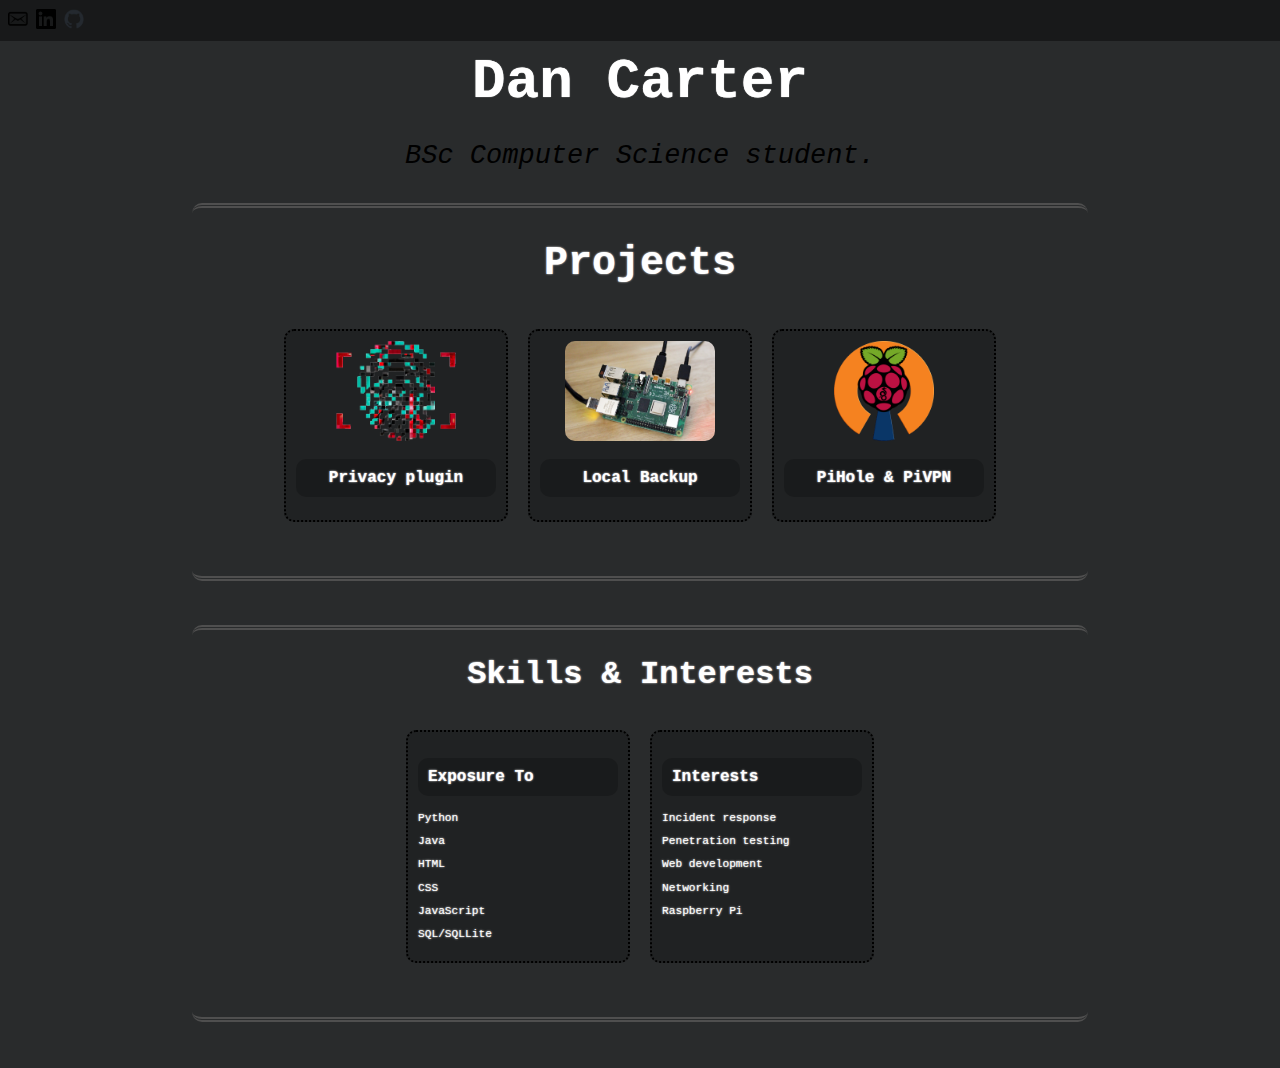
<file: index.html>
<!DOCTYPE html>
<html lang="en">
<head>
    <meta charset="UTF-8">
    <meta name="viewport" content="width=device-width, initial-scale=1.0">
    <link rel="stylesheet" href="styles.css">
    <title>Dan Carter</title>
</head>
<body>

    <header>
        <div id="icon-container">
            <a href="mailto:carterdcode@proton.me">
                <img src="images/email.png" alt="Email" style="width: 20px; height: 20px;"></a>
            <a href="https://www.linkedin.com/in/dan-carter-3aba301b2/">
                <img src="images/linkedin.png" alt="LinkedIn" style="width: 20px; height: 20px;"></a>
            <a href="https://github.com/carterdcode">
                <img src="images/github.png" alt="GitHub" style="width: 20px; height: 20px;"></a>
        </div>
        <div>
            <h1>Dan Carter</h1>
        </div>
    </header>
    
    <section id="about-me">
        <div id="about-me-content">
            <p>BSc Computer Science student.</p>
        </div>
    </section>

    <section class="separator">
        <h2>Projects</h2>
        <div class="projects">
            <div class="project">
                <a href="stickyfingers.html">
                    <img src="images/stickyfingers-transparent.png" alt="Privacy Plugin icon image">
                    <h2>Privacy plugin</h2>
                </a>
            </div>

            <div class="project">
                <a href="pibackup.html">
                    <img src="images/backup.jpeg" alt="Raspberry pi image">
                    <h2>Local Backup</h2>
                </a>
            </div>

            <div class="project">
                <a href="homevpn.html">
                    <img src="images/PiVPN.png" alt="PiVPN">
                    <h2>PiHole & PiVPN</h2>
                </a>
            </div>
        </div>
    </section>

    <section id="Skills" class="separator">
        <h2>Skills & Interests</h2>
        <section class="skills-interests-container">
            <div id="skill-interest">
                <h3>Exposure To</h3>
                <p>Python</p>
                <p>Java</p>
                <p>HTML</p>
                <p>CSS</p>
                <p>JavaScript</p>
                <p>SQL/SQLLite</p>
            </div>
            <div id="skill-interest">
                <h3>Interests</h3>
                <p>Incident response</p>
                <p>Penetration testing</p>
                <p>Web development</p>
                <p>Networking</p>
                <p>Raspberry Pi</p>
            </div>
    </section>

</body>
</html>
</file>
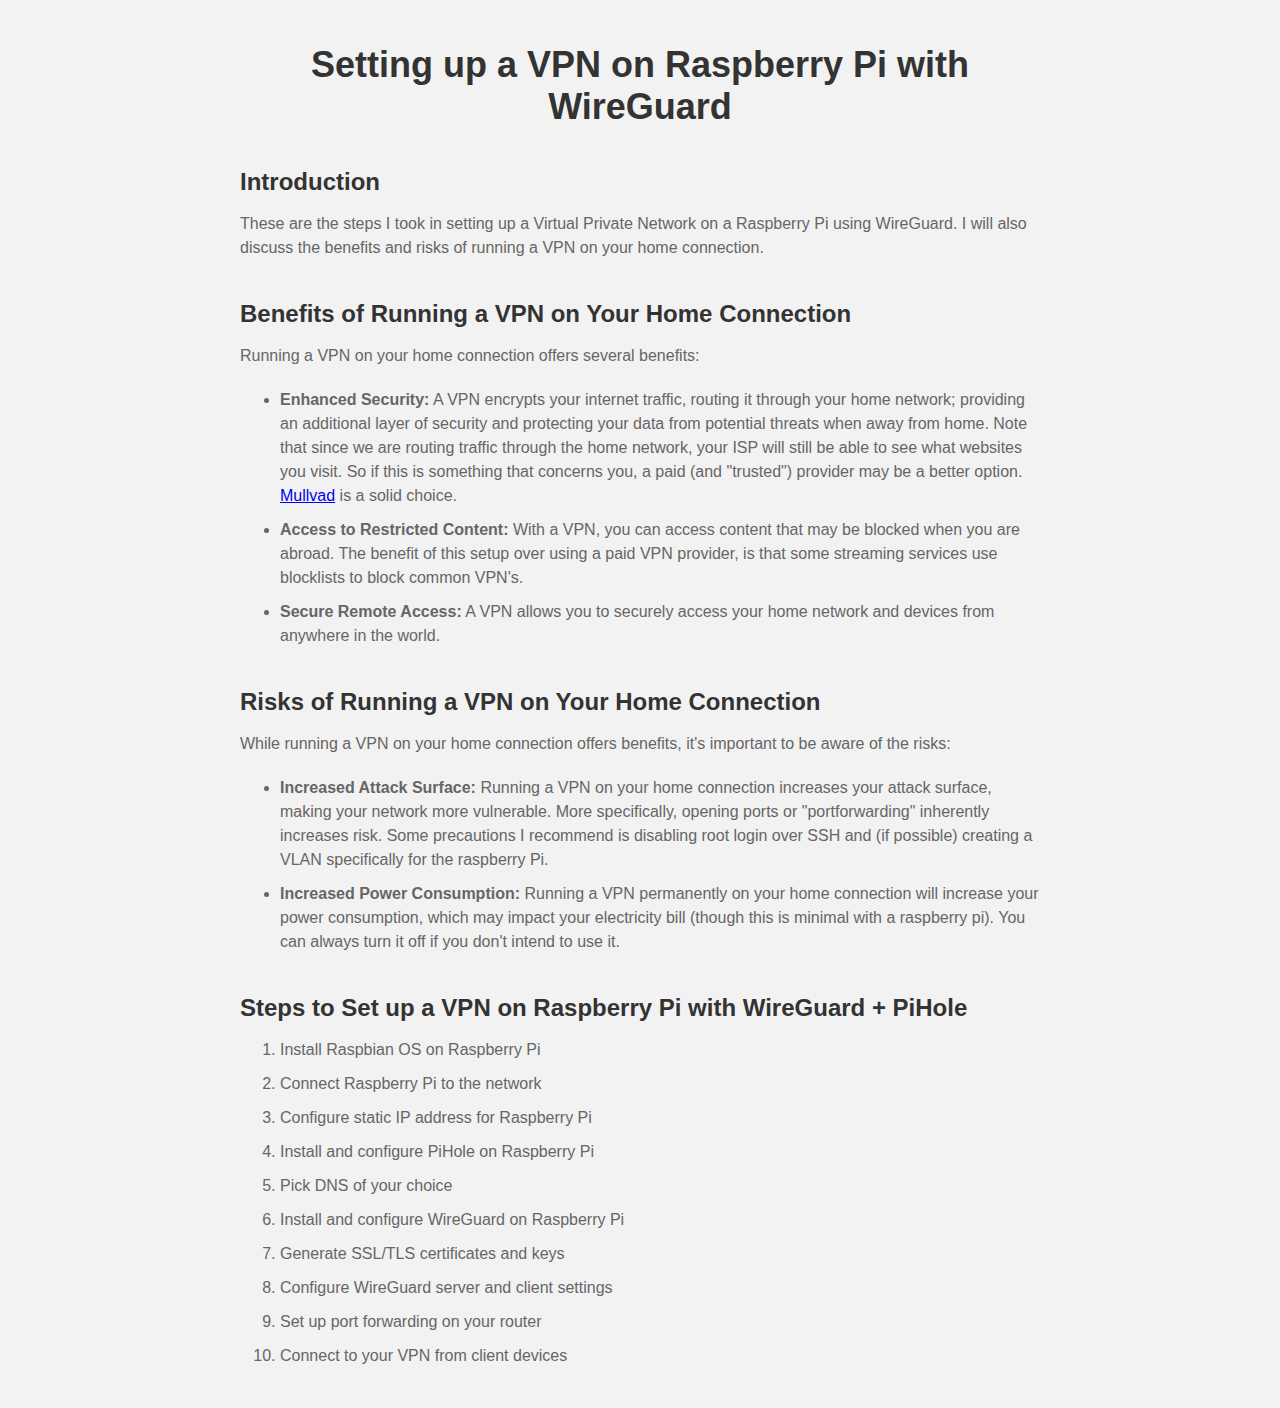
<file: homevpn.html>
<!DOCTYPE html>
<html>
<head>
    <meta charset="UTF-8">
    <meta name="viewport" content="width=device-width, initial-scale=1.0">
    <link rel="stylesheet" href="homevpn.css">
    <title>Setting up a VPN on Raspberry Pi with WireGuard</title>
    <style>

    </style>
</head>
<body>
    <div class="container">
        <h1 class="title-page">Setting up a VPN on Raspberry Pi with WireGuard</h1>
        
        <h2>Introduction</h2>
        <p>These are the steps I took in setting up a Virtual Private Network on a Raspberry Pi using WireGuard. I will also discuss the benefits and risks of running a VPN on your home connection.</p>
        
        <h2>Benefits of Running a VPN on Your Home Connection</h2>
        <p>Running a VPN on your home connection offers several benefits:</p>
        <ul>
            <li><strong>Enhanced Security:</strong> A VPN encrypts your internet traffic, routing it through your home network; providing an additional layer of security and protecting your data from potential threats when away from home. Note that since we are routing traffic through the home network, your ISP will still be able to see what websites you visit. So if this is something that concerns you, a paid (and "trusted") provider may be a better option. <a href="https://mullvad.net/en/why-mullvad-vpn">Mullvad</a> is a solid choice.</li>
            <li><strong>Access to Restricted Content:</strong> With a VPN, you can access content that may be blocked when you are abroad. The benefit of this setup over using a paid VPN provider, is that some streaming services use blocklists to block common VPN's.</li>
            <li><strong>Secure Remote Access:</strong> A VPN allows you to securely access your home network and devices from anywhere in the world.</li>
        </ul>
        
        <h2>Risks of Running a VPN on Your Home Connection</h2>
        <p>While running a VPN on your home connection offers benefits, it's important to be aware of the risks:</p>
        <ul>
            <li><strong>Increased Attack Surface:</strong> Running a VPN on your home connection increases your attack surface, making your network more vulnerable. More specifically, opening ports or "portforwarding" inherently increases risk. Some precautions I recommend is disabling root login over SSH and (if possible) creating a VLAN specifically for the raspberry Pi.</li>
            <li><strong>Increased Power Consumption:</strong> Running a VPN permanently on your home connection will increase your power consumption, which may impact your electricity bill (though this is minimal with a raspberry pi). You can always turn it off if you don't intend to use it.</li>
        </ul>
        
        <h2>Steps to Set up a VPN on Raspberry Pi with WireGuard + PiHole</h2>
        <ol>
            <li>Install Raspbian OS on Raspberry Pi</li>
            <li>Connect Raspberry Pi to the network</li>
            <li>Configure static IP address for Raspberry Pi</li>
            <li>Install and configure PiHole on Raspberry Pi</li>
            <li>Pick DNS of your choice</li>
            <li>Install and configure WireGuard on Raspberry Pi</li>
            <li>Generate SSL/TLS certificates and keys</li>
            <li>Configure WireGuard server and client settings</li>
            <li>Set up port forwarding on your router</li>
            <li>Connect to your VPN from client devices</li>
        </ol>
    </div>
</body>
</html>
</file>
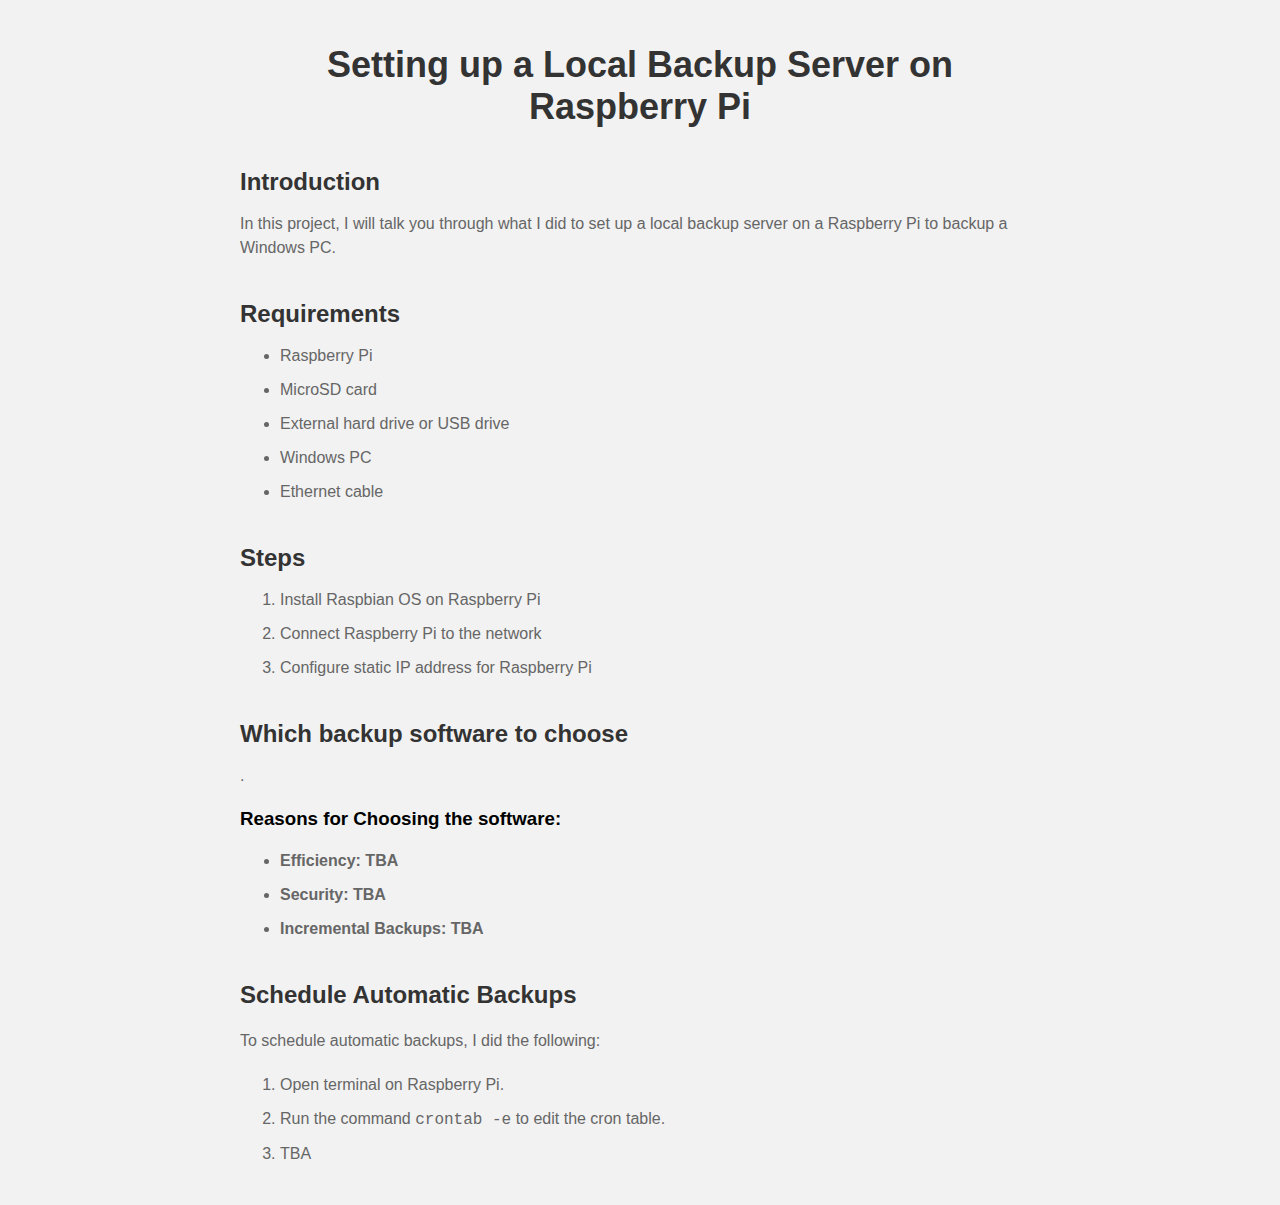
<file: pibackup.html>
<!DOCTYPE html>
<html>
<head>
    <meta charset="UTF-8">
    <meta name="viewport" content="width=device-width, initial-scale=1.0">
    <link rel=stylesheet href="pibackup.css">
    <title>Setting up a Local Backup Server on Raspberry Pi</title>
</head>
<body>
    <div class="container">
        <h1 class="title-page">Setting up a Local Backup Server on Raspberry Pi</h1>
        
        <h2>Introduction</h2>
        <p>In this project, I will talk you through what I did to set up a local backup server on a Raspberry Pi to backup a Windows PC.</p>
        
        <h2>Requirements</h2>
        <ul>
            <li>Raspberry Pi</li>
            <li>MicroSD card</li>
            <li>External hard drive or USB drive</li>
            <li>Windows PC</li>
            <li>Ethernet cable</li>
        </ul>
        
        <h2>Steps</h2>
        <ol>
            <li>Install Raspbian OS on Raspberry Pi</li>
            <li>Connect Raspberry Pi to the network</li>
            <li>Configure static IP address for Raspberry Pi</li>
        </ol>
        
        <h2>Which backup software to choose</h2>
        <p><a href=""></a>.</p>
        
        <h3>Reasons for Choosing the software:</h3>
        <ul>
            <li><strong>Efficiency: TBA</strong> </li>
            <li><strong>Security: TBA</strong> </li>
            <li><strong>Incremental Backups: TBA</strong> </li>
        </ul>
        
        <h2>Schedule Automatic Backups</h2>
        <p></p>
        
        <p>To schedule automatic backups, I did the following:</p>
        <ol>
            <li>Open terminal on Raspberry Pi.</li>
            <li>Run the command <code>crontab -e</code> to edit the cron table.</li>
            <li>TBA</li>
        </ol>
    </div>
</body>
</html>
</file>
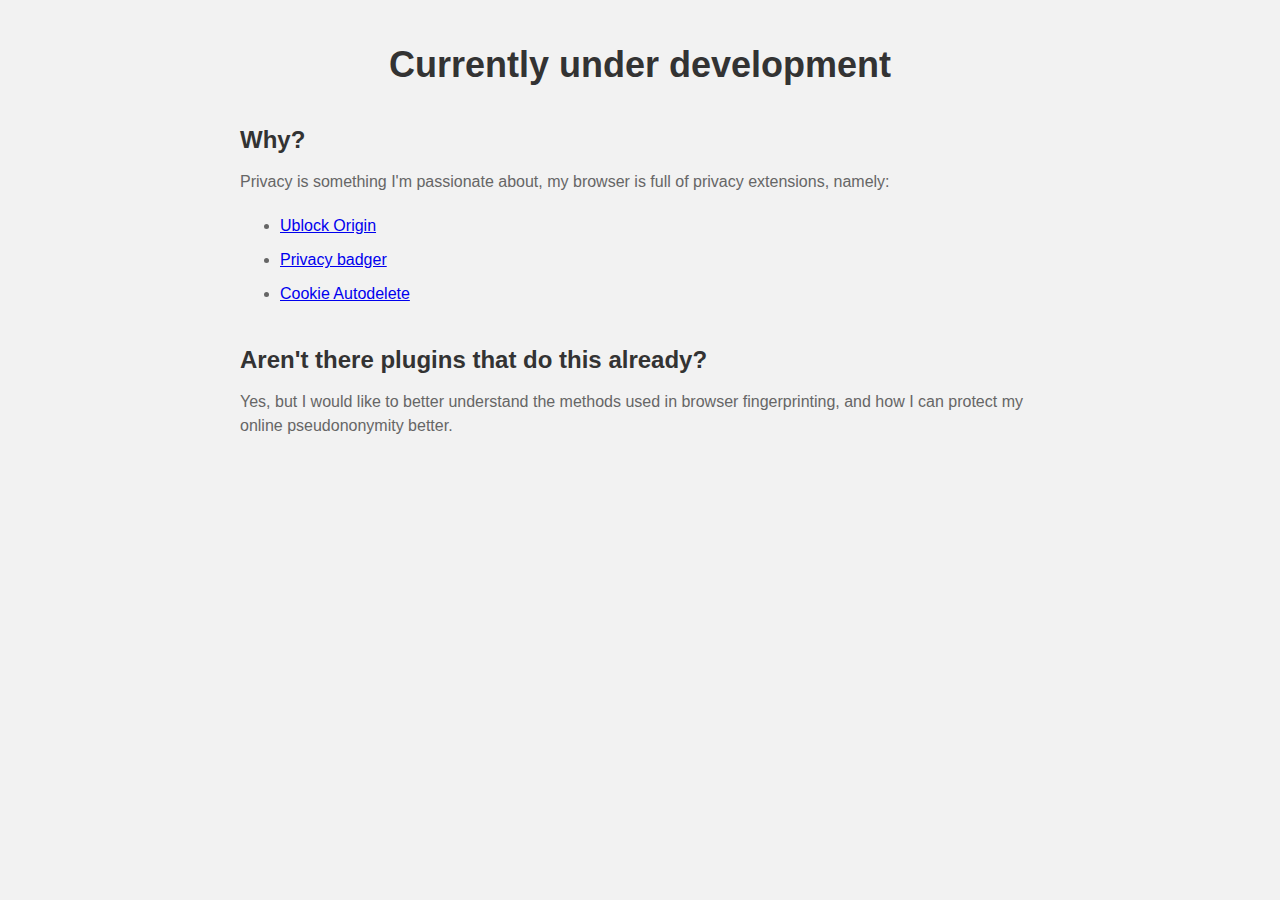
<file: stickyfingers.html>
<!DOCTYPE html>
<html>
<head>
    <meta charset="UTF-8">
    <meta name="viewport" content="width=device-width, initial-scale=1.0">
    <link rel=stylesheet href="pibackup.css">
    <title>Anti-fingerprinting Privacy plugin</title>
</head>
<body>
    <div class="container">
        <h1 class="title-page">Currently under development </h1>
        
        <h2>Why?</h2>
        <p>Privacy is something I'm passionate about, my browser is full of privacy extensions, namely:
            <ul>
                <li><a href="https://addons.mozilla.org/en-GB/firefox/addon/ublock-origin/">Ublock Origin</a></li>
                <li><a href="https://privacybadger.org/">Privacy badger</a>
                </li>
                <li><a href="https://addons.mozilla.org/en-GB/firefox/addon/cookie-autodelete/">Cookie Autodelete</a>
                </li>
            </ul>

        <h2>Aren't there plugins that do this already?</h2>
        <p>Yes, but I would like to better understand the methods used in browser fingerprinting, and how I can protect my online pseudononymity better.</p>
    </div>
</body>
</html>
</file>
<file: styles.css>
body {
    margin: 0;
    padding: 0;
    background-color: rgb(41, 43, 44);
}

#icon-container {
    position: fixed;
    width: 100%;
    height: 3.5%;
    padding-left: 4px;
    padding-top: 5px;
    padding-bottom: 4px;
    display: flex;
    align-items: center;
    background-color: rgba(0, 0, 0, 0.4);
    z-index: 100;
}

#icon-container img{
    min-width: 10px;
    min-height: 10px;
    max-width: 50px;
    max-height: 50px;
    object-fit: fill;
    transition: transform 0.2s ease-in-out;
    padding-right: 4px;
    padding-left: 4px;
}

#icon-container img:hover {
    transform: scale(1.2);
}

header h1 {
    font-size: 3.5rem;
    margin: 0;
    padding-top: 50px;
    color: #ffffff;
    text-shadow: #ffffff 0px 0px 1px;
    text-align: center;
    font-family: 'Courier new', monospace; 
    animation: zoom-in-out ease 2s;
}

@keyframes zoom-in-out {
    0% {
        transform: scaleX(0.9);
    }
    50% {
        transform: scaleX(1.1);
    }
    100% {
        transform: scaleX(1);
    }
}

#about-me {

    display: flex;
    flex-direction: column;
    align-items: center;
    width: auto;
    max-height: 5vh;
}



#about-me-content p {
    font-style: bold;
    text-align: center;
}


#about-me-content p {
    width: 60vw;
    height: 100vh;
    font-size: 3vh;
    font-family: 'Courier new', monospace; 
    font-style: italic;
}

.separator {
    width: 70%;
    margin-left: 15%;
    margin-right: 15%;
    border-bottom: double 5px rgb(79, 79, 79);
    border-top: double 5px rgb(79, 79, 79);
    border-radius: 10px;
    margin-top: 44px;
    margin-bottom: 44px;
  }

.separator h2 {
    text-align: center;
    font-size: 2.5rem;
    color: #ffffff;
    text-shadow: #ffffff 0px 0px 2px;
    text-align: center;
    font-family: 'Courier new', monospace; 
}

.projects {
    display: flex;
    flex-wrap: wrap;
    justify-content: space-around;
    /*padding: 10px;*/
}

.project {
    text-align: center;
    border: #000000 2px dotted;
}

.project a {
    color: #ffffff;
    text-decoration: none;
}

.project img {
    min-width: 90px;
    min-height: 80px;
    max-width: 200px;
    max-height: 100px;
    object-fit: fill;
    border-radius: 10px;
    transition: transform 0.2s ease-in-out;
}

.project img:hover {
    transform: scale(1.03);
}

.project h2 {
    padding: 10px;
    border-radius: 10px;
    background-color: rgba(0, 0, 0, 0.2);
    font-size: medium;
    transition: transform 0.2s ease-in-out;
}

.project h2:hover {
    transform: scale(1.03);
}

.projects {
    display: flex;
    flex-wrap: wrap;
    justify-content: center;
    margin-bottom: 44px;
}

.projects .project {
    width: 200px;
    margin: 10px;
    padding: 10px;
    border-radius: 10px;
    background-color: rgba(0, 0, 0, 0.2);
    transition: transform 0.2s ease-in-out;
}

#Skills h2{
    text-align: center;
    font-size: 2rem;
    color: #ffffff;
    text-shadow: #ffffff 0px 0px 2px;
    text-align: center;
    font-family: 'Courier new', monospace; 
}
.skills-interests-container {
    display: flex;
    flex-wrap: wrap;
    justify-content: center;
    margin-bottom: 44px;
    font-family: 'Courier new', monospace; 
}

#skill-interest {
    min-width: 100px;
    max-width: 30vw;
    width: 200px;
    margin: 10px;
    padding: 10px;
    border: #000000 2px dotted; 
    border-radius: 10px;
    font-size: 0.7rem;
    background-color: rgba(0, 0, 0, 0.2);
    color: #ffffff;
    text-shadow: #ffffff 0px 0px 2px;
    transition: transform 0.2s ease-in-out;
}

#skill-interest h3 {
    padding: 10px;
    border-radius: 10px;
    background-color: rgba(0, 0, 0, 0.2);
    font-size: medium;
    transition: transform 0.2s ease-in-out;
}
</file>
<file: homevpn.css>
body {
    font-family: Arial, sans-serif;
    background-color: #f2f2f2;
    margin: 0;
    padding: 0;
}

.container {
    max-width: 800px;
    margin: 0 auto;
    padding: 20px;
}

h1 {
    text-align: center;
    color: #333;
    font-size: 36px;
    margin-bottom: 20px;
}

h2 {
    color: #333;
    font-size: 24px;
    margin-top: 40px;
    margin-bottom: 10px;
}

p {
    color: #666;
    font-size: 16px;
    line-height: 1.5;
    margin-bottom: 20px;
}

ul, ol {
    color: #666;
    font-size: 16px;
    line-height: 1.5;
    margin-bottom: 20px;
}

li {
    margin-bottom: 10px;
}

.image-container {
    text-align: center;
    margin-bottom: 20px;
}

img {
    max-width: 100%;
    height: auto;
}

@keyframes bounce {
    0% {
        transform: translateY(0);
    }
    50% {
        transform: translateY(-10px);
    }
    100% {
        transform: translateY(0);
    }
}

.title-page {
    animation: bounce 1s infinite;
}
</file>
<file: pibackup.css>
body {
    font-family: Arial, sans-serif;
    background-color: #f2f2f2;
    margin: 0;
    padding: 0;
}

.container {
    max-width: 800px;
    margin: 0 auto;
    padding: 20px;
}

h1 {
    text-align: center;
    color: #333;
    font-size: 36px;
    margin-bottom: 20px;
}

h2 {
    color: #333;
    font-size: 24px;
    margin-top: 40px;
    margin-bottom: 10px;
}

p {
    color: #666;
    font-size: 16px;
    line-height: 1.5;
    margin-bottom: 20px;
}

ul,
ol {
    color: #666;
    font-size: 16px;
    line-height: 1.5;
    margin-bottom: 20px;
}

li {
    margin-bottom: 10px;
}

.image-container {
    text-align: center;
    margin-bottom: 20px;
}

img {
    max-width: 100%;
    height: auto;
}

@keyframes bounce {
    0% {
        transform: translateY(0);
    }

    50% {
        transform: translateY(-10px);
    }

    100% {
        transform: translateY(0);
    }
}

.title-page {
    animation: bounce 1s infinite;
}
</file>
